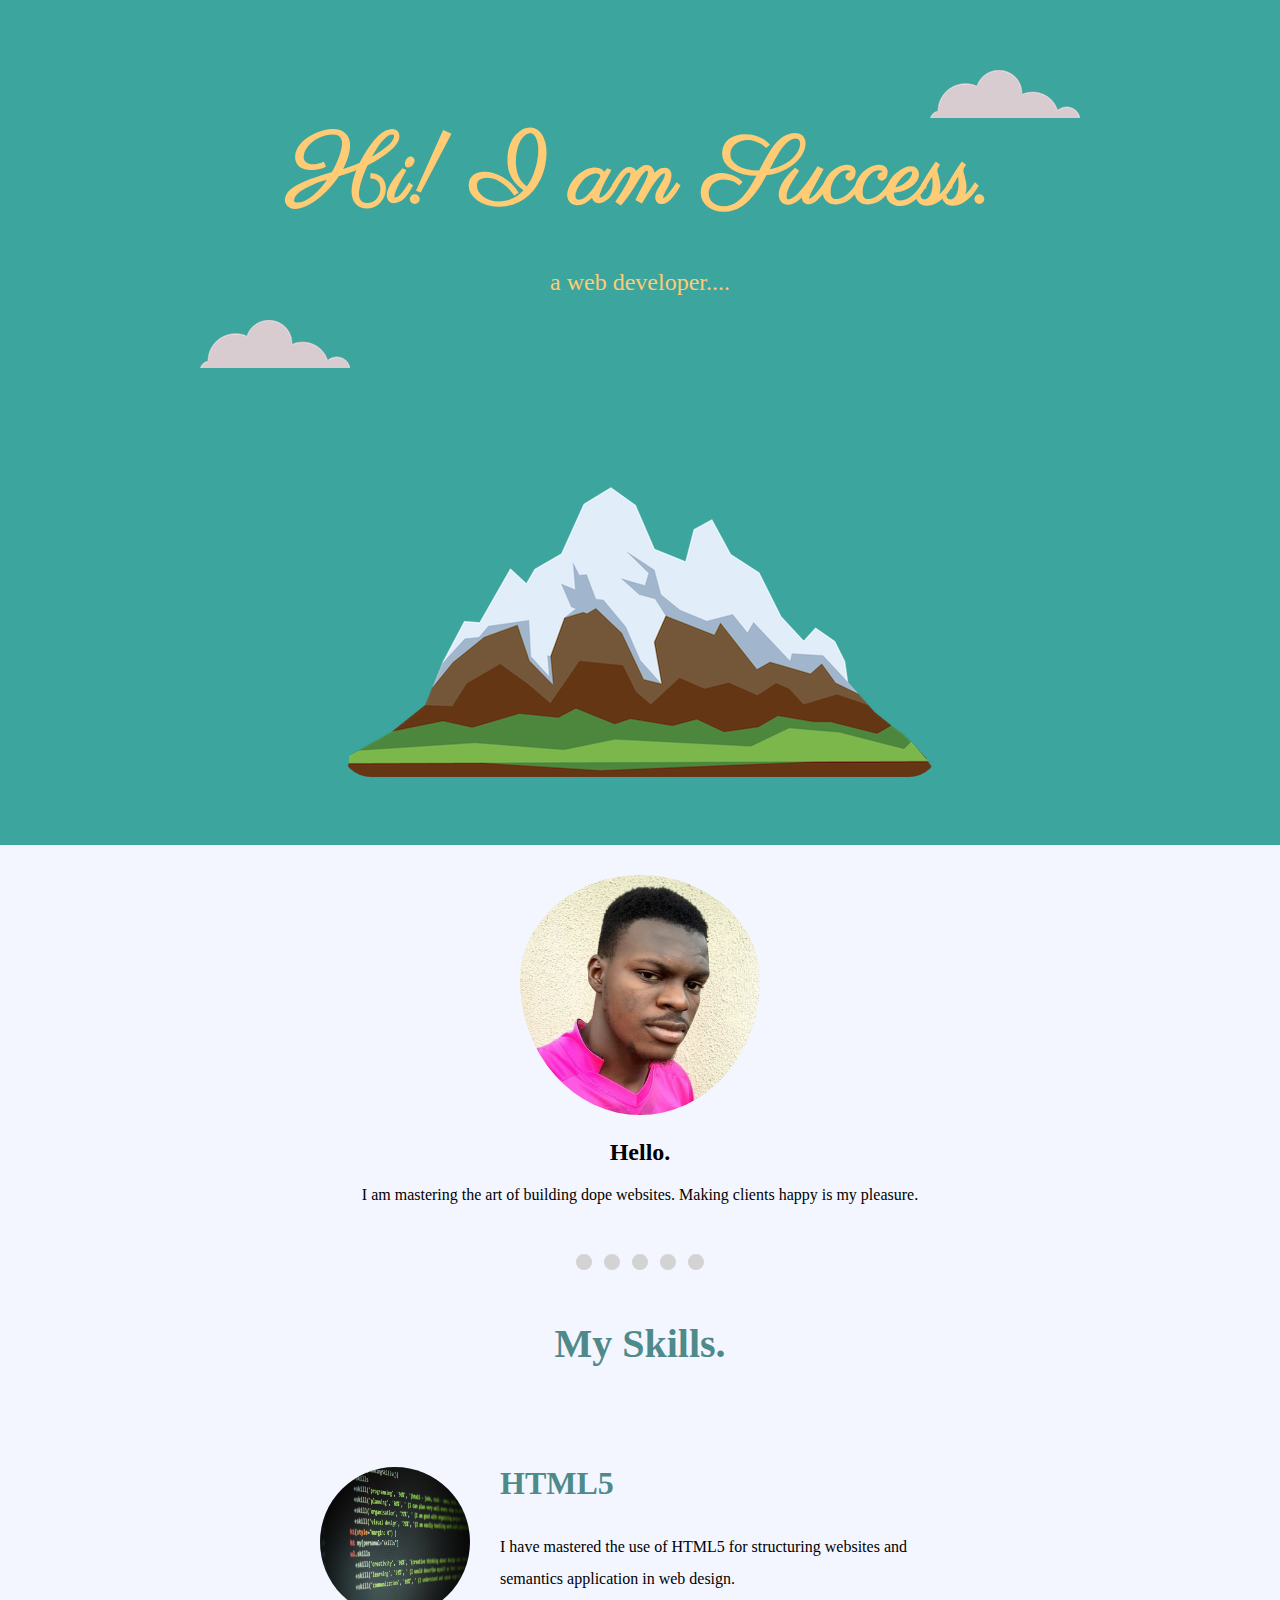
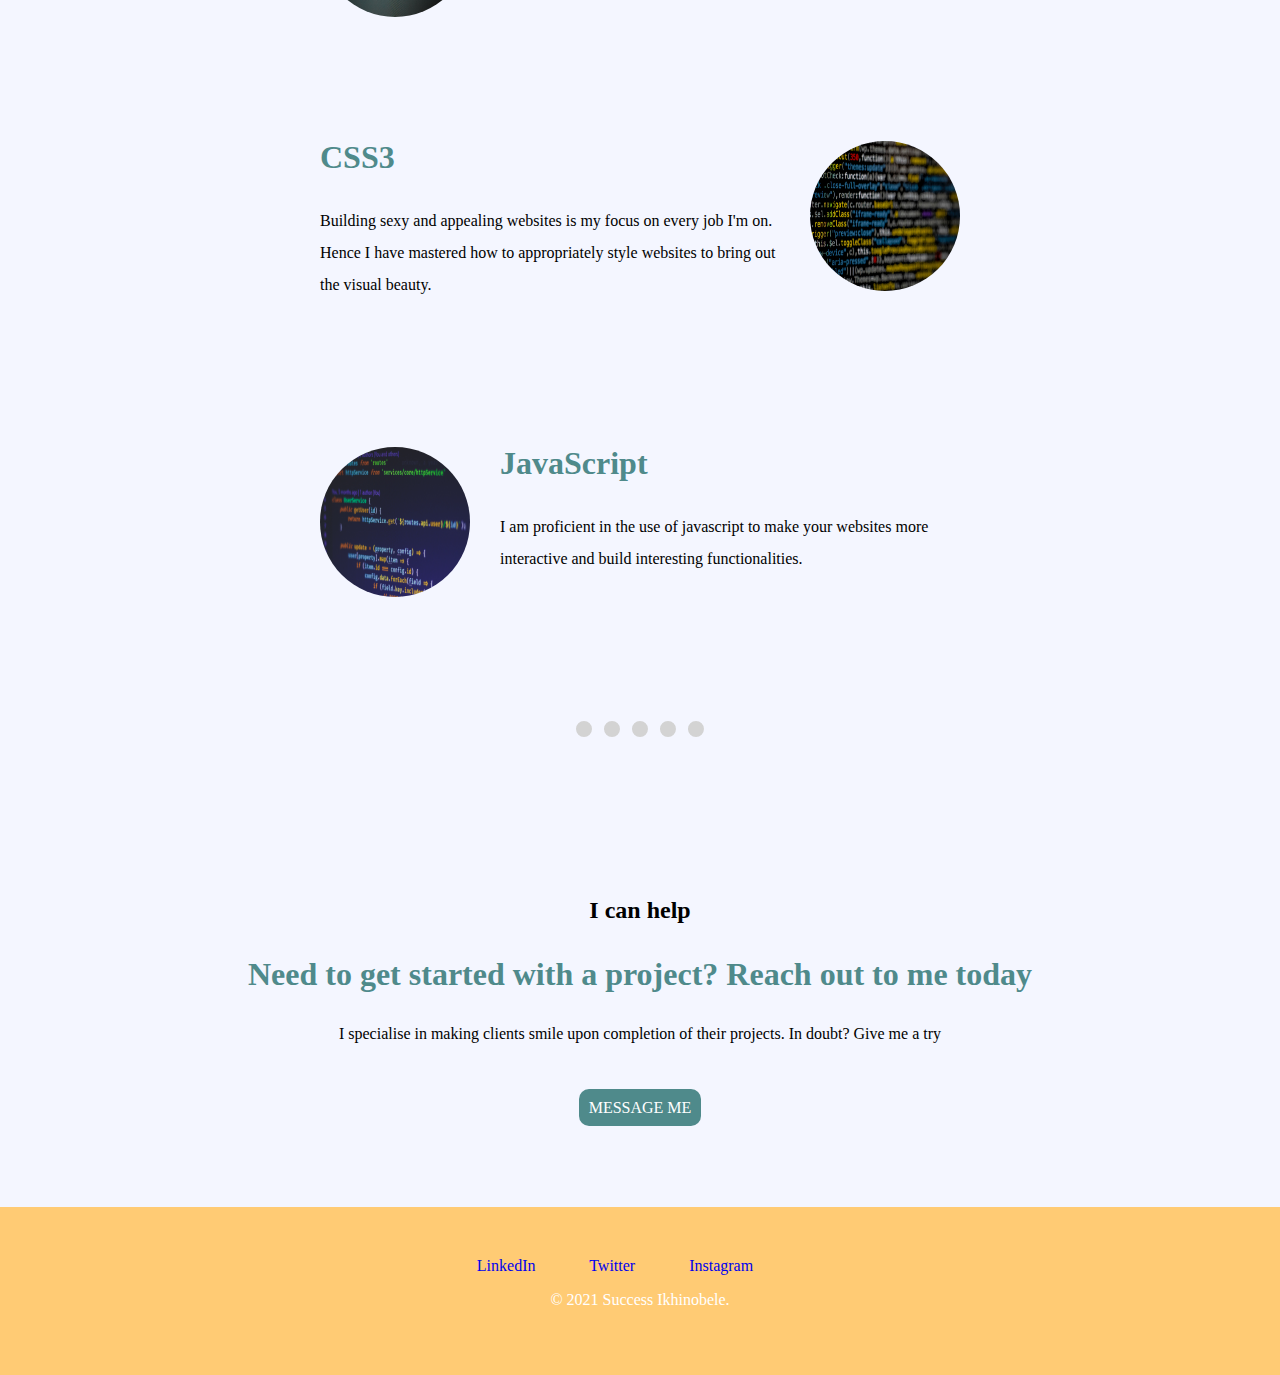
<file: index.html>
<!DOCTYPE html>
<html lang="en" dir="ltr">

<head>
  <meta charset="utf-8">
  <title>Success' personal website</title>
  <link rel="stylesheet" href="css/styles.css">
  <link rel="icon" href="favicon.ico">
  <link href="https://fonts.googleapis.com/css2?family=Cabin:wght@500&family=Krona+One&family=Parisienne&display=swap"
    rel="stylesheet">
</head>

<body>
  <!--Introduction section--> 
  <div class="intro">
    <img class="top-cloud" src="images/cloud.png" alt="cloud image">
    <h1>Hi! I am Success.</h1>
    <p>a web developer....</p>
    <img class="bottom-cloud" src="images/cloud.png" alt="cloud image">
    <img class="mountain" src="images/mountain.png" alt="mountain image">
  </div>

  <!--Mid section-->
  <div class="middle-container">
    <div class="profile">
      <img src="images/soi.jpg" alt="">
      <h2>Hello.</h2>
      <p>I am mastering the art of building dope websites. Making clients happy is my pleasure.</p>
    </div>
    <hr>
    <div class="skills">
      <h2>My Skills.</h2>
      <div class="skill-row">
        <img class="skill1-image"
          src="./images/html5.jpg"
          alt="html5">
        <h3>HTML5</h3>
        <p>I have mastered the use of HTML5 for structuring websites and semantics application in web design.
        </p>
      </div>
      <div class="skill-row">
        <img class="skill2-image"
          src="./images/css3.jpg"
          alt="css3">
        <h3>CSS3</h3>
        <p>Building sexy and appealing websites is my focus on every job I'm on. Hence I have mastered how to appropriately style websites to bring out the visual beauty.</p>
      </div>
      <div class="skill-row">
        <img class="skill1-image"
          src="./images/js.jpg"
          alt="javascript">
        <h3>JavaScript</h3>
        <p>I am proficient in the use of javascript to make your websites more interactive and build interesting functionalities. 
        </p>
      </div>
    </div>
    <hr>
    <div class="contact-me">
      <h2>I can help</h2>
      <h3>Need to get started with a project? Reach out to me today</h3>
      <p>I specialise in making clients smile upon completion of their projects. In doubt? Give me a try</p>
      <a class="btn" href="mailto:ikhinobelesuccess@gmail.com">MESSAGE ME</a>
    </div>
  </div>

  <!--Footer-->
  <div class="bottom-container">
    <a class="footer-link" href="https://www.linkedin.com/in/success-ikhinobele-a24538142/">LinkedIn</a>
    <a class="footer-link" href="https://twitter.com/SuccessSoi1">Twitter</a>
    <a class="footer-link" href="https://www.instagram.com/successsoi/">Instagram</a>
    <p>© 2021 Success Ikhinobele.</p>
  </div>

</body>

</html>
</file>
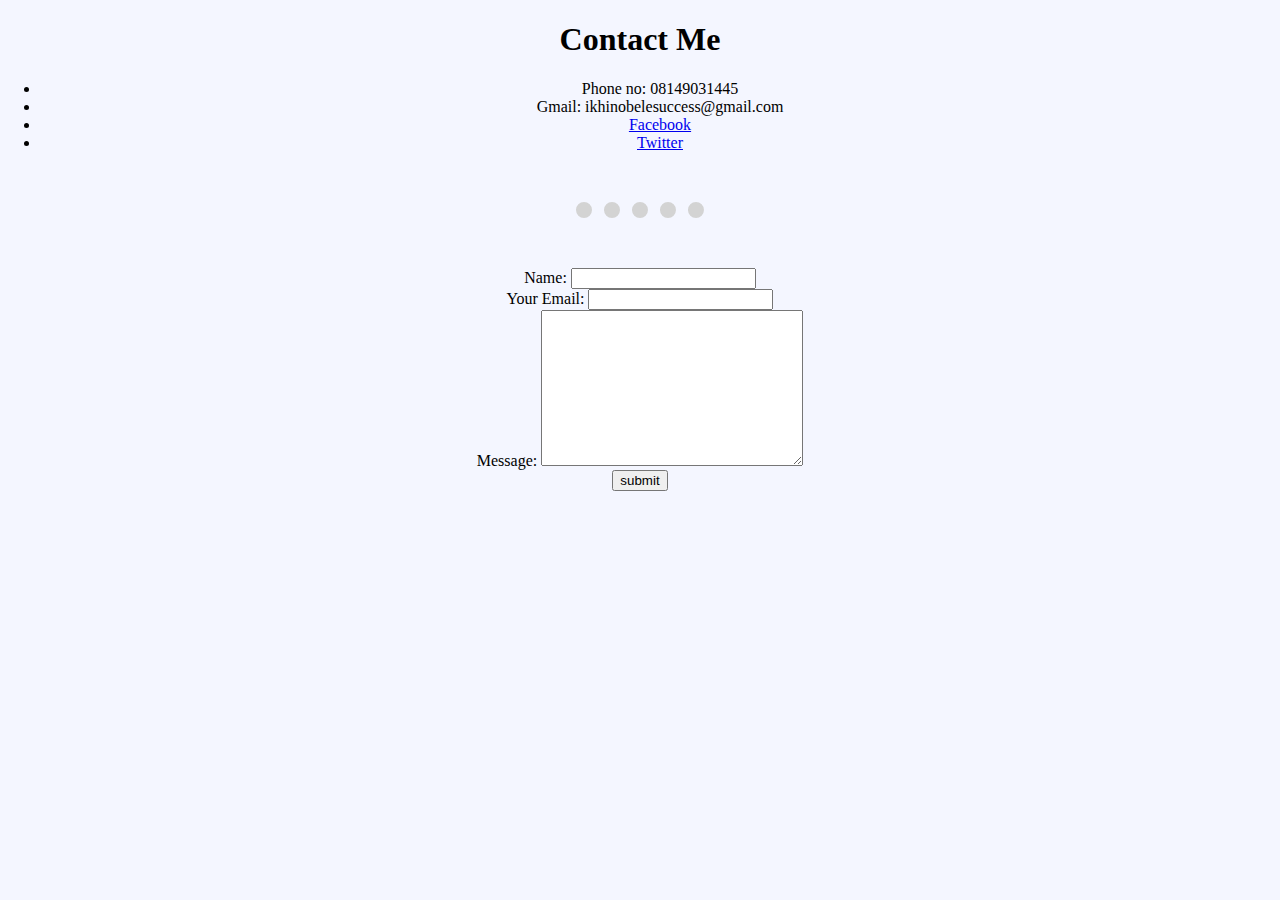
<file: contact.html>
<!DOCTYPE html>
<html lang="en" dir="ltr">
  <head>
    <meta charset="utf-8">
    <title>Success' personal website</title>
    <link rel="stylesheet" href="css/styles.css">
  </head>
  <body>
    <h1>Contact Me</h1>
    <ul>
      <li>Phone no: 08149031445</li>
      <li>Gmail: ikhinobelesuccess@gmail.com</li>
      <li><a href="https://web.facebook.com/success.soi">Facebook</a></li>
      <li> <a href="https://twitter.com/SuccessSoi1">Twitter</a> </li>
    </ul>
    <hr>
    <form action="mailto:ikhinobelesuccess@gmail.com" method="post" enctype="text/plain">
      <label>Name:</label>
      <input type="text" name="yourname" value=""><br>
      <label>Your Email:</label>
      <input type="email" name="youremail" value=""><br>
      <label>Message:</label>
      <textarea name="yourmessage" rows="10" cols="30"></textarea><br>
      <input type="submit" name="Submit" value="submit">
    </form>
  </body>
</html>
</file>
<file: css/styles.css>
body{
  background-color: #f4f6ff;
  margin:0;
  text-align: center;
  font-family: 'Poppins';
}


h3{
  color: #4f8a8b;
  font-size: 2rem;
}
hr{
  border-style: dotted none none none;
  border-width: 1rem;
  border-color: lightgray;
  width: 10%;
  margin: 50px auto;
}


/***** Introduction Section ********/
.intro{
  padding: 5% 7%;
  position: relative;
  background-color: #3ca59d;
  margin:0;
}

.intro h1{
  font-size: 6rem;
  margin: 50px auto 0;
  color: #ffcb74;
  font-family: 'Parisienne', cursive;
}

.intro p{
  font-size: 1.5rem;
  font-weight: normal;
  color: #ffcb74;
}

.mountain{
  border-radius: 30px;
  padding-top: 100px;
}

.bottom-cloud{
  position: absolute;
  left: 200px;
}

.top-cloud{
  position: absolute;
  right: 200px;
  top:70px;
}



/***** Mid section *****/
.profile img{
  width: 15rem;
  height: 15rem;
  padding-top: 30px;
  border-radius: 50%;
}



/**** skills section ****/
.skills h2{
  color: #4f8a8b;
  font-size: 2.5rem;
}

.skill-row{
  margin: 100px auto;
  width: 50%;
  text-align: left;
  line-height: 2rem;
  padding-bottom: 30px;
}

.skill1-image{
  width: 150px;
  height: 150px;
  float: left;
  margin-right: 30px;
  border-radius: 50%;
}

.skill2-image{
  width: 150px;
  height: 150px;
  float: right;
  margin-left: 30px;
  border-radius: 50%;
}

/**** Contact me section ****/
.contact-me{
  padding: 90px;
}

.contact-me p{
  padding-bottom: 40px;
}

.btn{
  text-decoration: none;
  background-color: #4f8a8b;
  padding: 10px;
  color: white;
  border-radius: 10px;
  height: 50px;
}



/***** Footer section ********/
.bottom-container{
  background-color: #ffcb74;
  padding: 50px;
}

.bottom-container a{
  padding-right: 50px;
  outline: none;
  text-decoration: none;
}

.bottom-container p{
  color: white;
}
</file>
